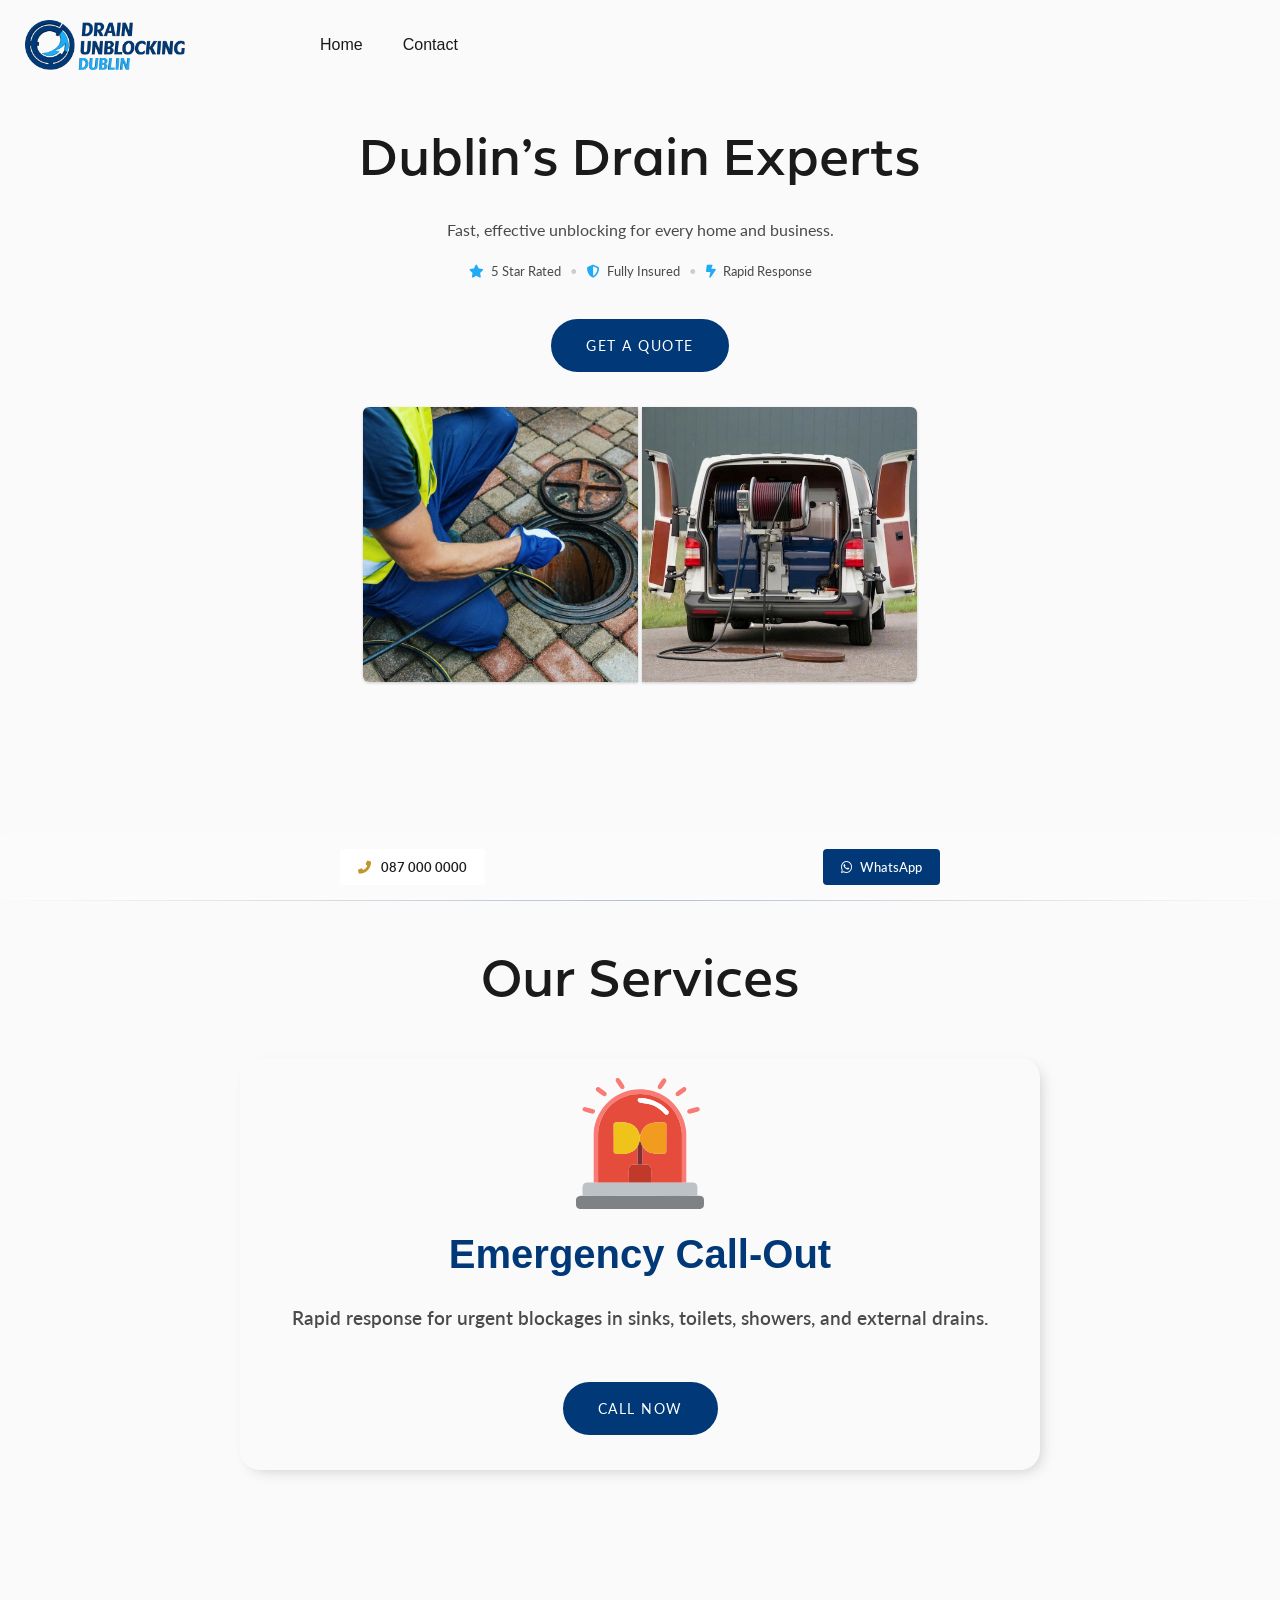
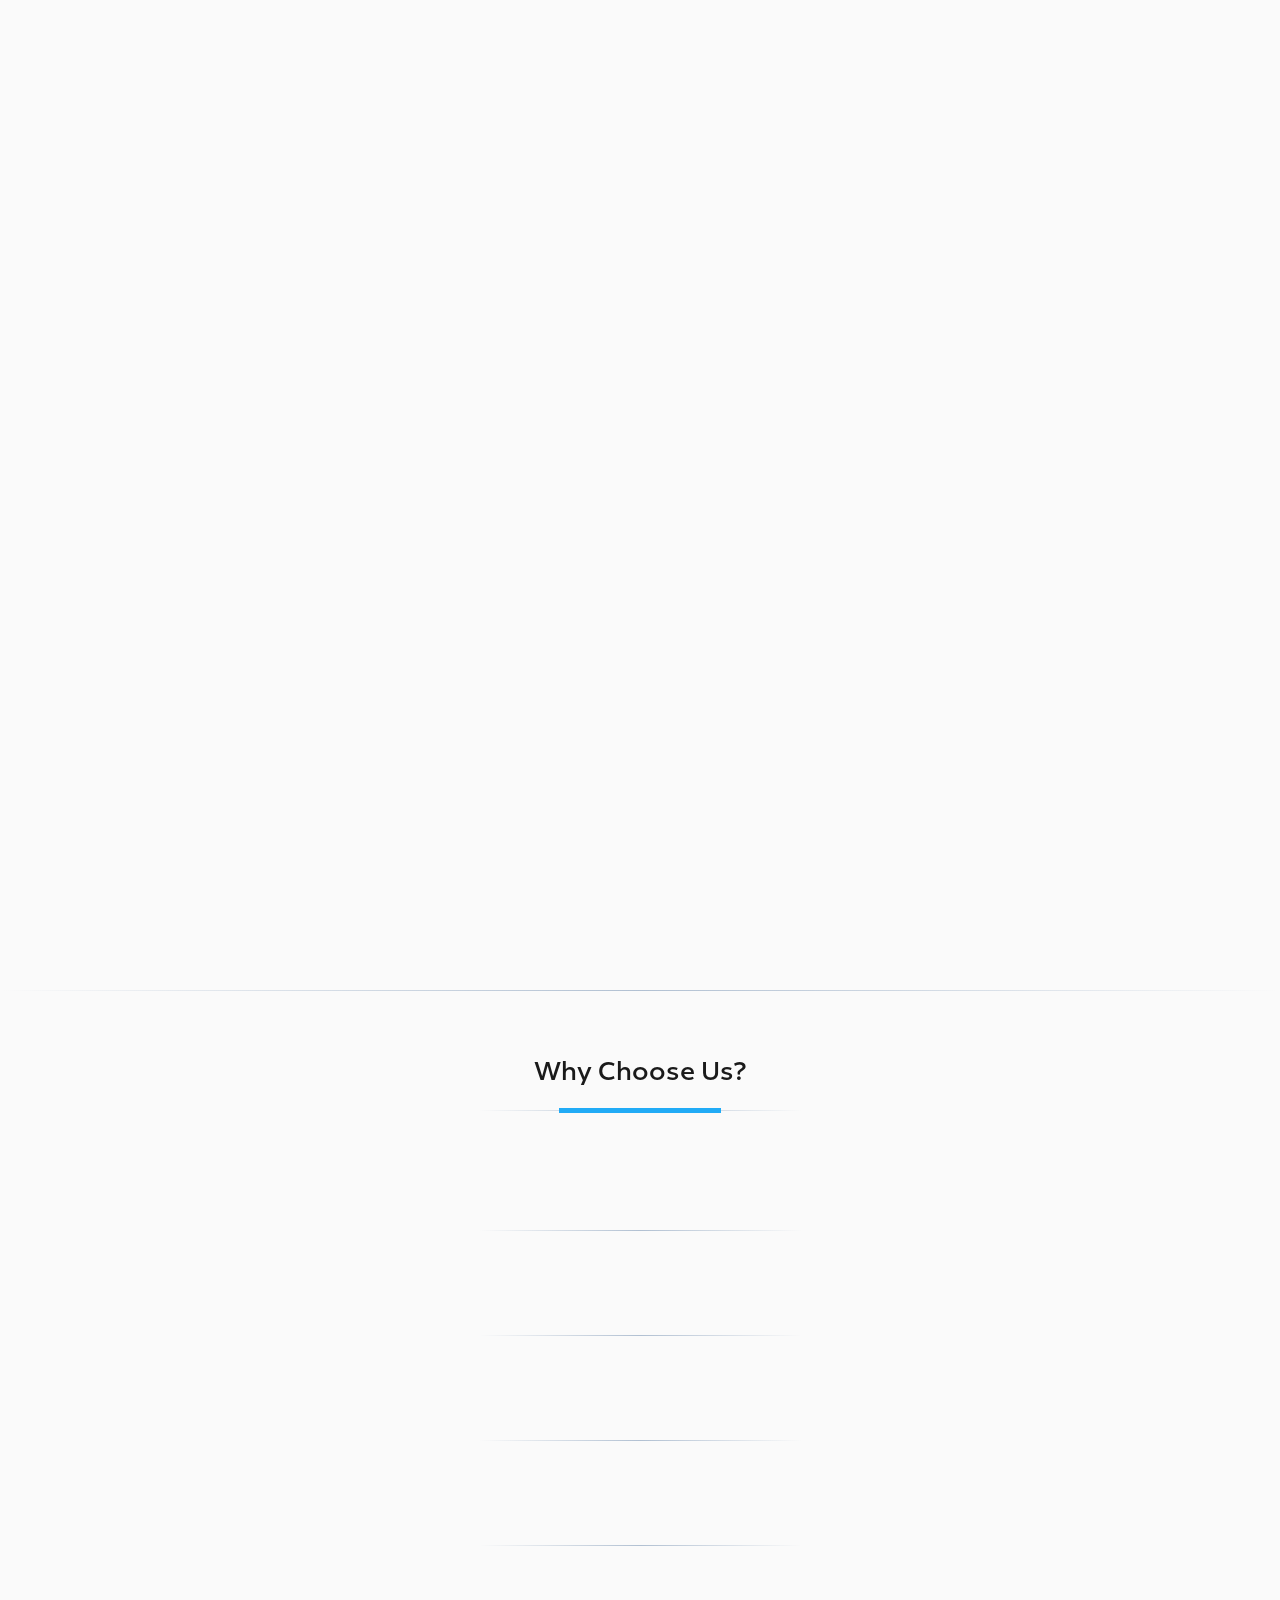
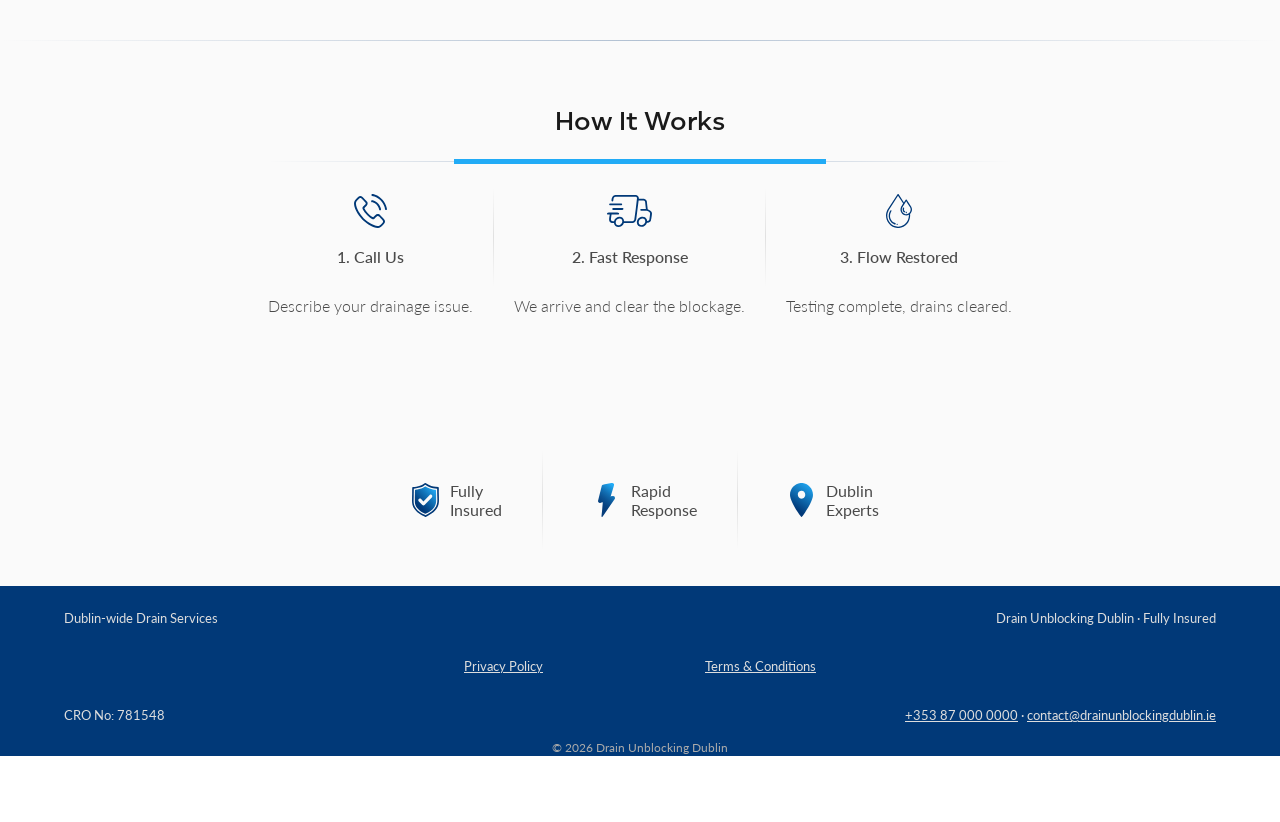
<file: index.html>
<!DOCTYPE html>
<html lang="en">
<head>
    <meta charset="UTF-8">
    <meta name="viewport" content="width=device-width, initial-scale=1.0">
    <title>Drain Unblocking Dublin</title>
    <link rel="apple-touch-icon" href="apple-touch-icon.png"/>
    <link rel="shortcut icon" type="image/x-icon" href="favicon.ico?"/>
    <link rel="preconnect" href="https://fonts.googleapis.com">
    <link rel="preconnect" href="https://fonts.gstatic.com" crossorigin>
    <script src="browser-check.min.js" defer></script>
    <link href="https://fonts.googleapis.com/css2?family=Lato:wght@300;400;700&family=Playfair+Display:wght@400;500;600&display=swap" rel="stylesheet">
    <link rel="stylesheet" href="styles.min.css">
    <link rel="stylesheet" href="https://cdnjs.cloudflare.com/ajax/libs/font-awesome/6.4.0/css/all.min.css">
</head>
<body>
    <div class="site-wrapper">

        <header>
            <a href="./" class="logo-container"> 
                <img src="static/images/logo-1024.png">
            </a>
            <div class="header-nav">
                <a href="./">Home</a>
                <a href="contact">Contact</a>
            </div>
        </header>
        <main>
            <section class="hero">
                <h1>Dublin’s Drain Experts</h1>
                <p class="sub">
                    Fast, effective unblocking for every home and business.
                </p>
                <div class="tb">
                    <span><i class="fas fa-star trust-icon"></i> 5 Star Rated</span>
                    <span class="dot">•</span>
                    <span><i class="fas fa-shield-alt trust-icon"></i> Fully Insured</span>
                    <span class="dot">•</span>
                    <span><i class="fas fa-bolt-lightning trust-icon"></i> Rapid Response</span>
                </div>
                <a href="contact" class="btn-primary">Get a Quote</a>
                <div class="side-images-container">
                    <img class="reveal-from-left-slow" src="static/images/hero-image-1.webp">
                    <img class="reveal-from-right-slow" src="static/images/hero-image-2.webp">
                </div>
                <div class="service-story-reel">
                    <div class="reel-item">Emergency unblocking</div>
                    <div class="reel-item">Kitchen Sinks</div>
                    <div class="reel-item">Outdoor Drains</div>
                    <div class="reel-item">Showers & Baths</div>
                    <div class="reel-item">Toilets</div>
                    <div class="reel-item">Slow Drains</div>
                    <div class="reel-item">Maintenance Cleans</div>
                    <div class="reel-item">CCTV Inspections</div>
                </div>
            </section>
            <div class="hf"></div>

            <section class="services">
                <div class="services-title">
                    <h1>Our Services</h1>
                </div>
                <div class="services-external">
                    <img class="emergency-icon" src="static/images/emergency.svg">
                    <h2>Emergency Call-Out</h2>
                    <p>Rapid response for urgent blockages in sinks, toilets, showers, and external drains.</p>
                    <br>
                    <a href="tel:+353870000000" class="btn-primary">Call Now</a>
                </div>

                <div class="services-main">
                    <div class="services-grid">
                        <div class="services-grid-item reveal-on-scroll-fade">
                            <div class="image-container">
                                <img src="static/images/kitchen-sink.webp" alt="Kitchen Sinks">
                            </div>
                            <h3>Kitchen Sinks</h3>
                            <p>Removing grease, food debris, and stubborn sink clogs.</p>
                        </div>
                        <div class="services-grid-item reveal-on-scroll-fade">
                            <div class="image-container">
                                <img src="static/images/outdoor-drains.webp" alt="Outdoor Drains">
                            </div>
                            <h3>Outdoor Drains</h3>
                            <p>Professional cleaning for external drains and main sewer lines.</p>
                        </div>
                        <div class="services-grid-item reveal-on-scroll-fade">
                            <div class="image-container">
                                <img src="static/images/showers-baths.webp" alt="Showers & Baths">
                            </div>
                            <h3>Showers & Baths</h3>
                            <p>Clearing hair, soap scum, and slow-draining bath pipes.</p>
                        </div>
                        <div class="services-grid-item reveal-on-scroll-fade">
                            <div class="image-container">
                                <img src="static/images/toilet.webp" alt="Toilet Unblocking">
                            </div>
                            <h3>Toilet Unblocking</h3>
                            <p>Safe, fast, and effective toilet clearance solutions.</p>
                        </div>
                        <div class="services-grid-item reveal-on-scroll-fade">
                            <div class="image-container">
                                <img src="static/images/slow-sink.webp" alt="Slow Draining Sinks">
                            </div>
                            <h3>Slow Draining Sinks</h3>
                            <p>Restoring full flow to sluggish drains and pipes.</p>
                        </div>
                        <div class="services-grid-item reveal-on-scroll-fade">
                            <div class="image-container">
                                <img src="static/images/clearing.webp" alt="Preventative Cleaning">
                            </div>
                            <h3>Preventative Cleaning</h3>
                            <p>Maintenance services to stop blockages before they start.</p>
                        </div>
                        <div class="services-grid-item reveal-on-scroll-fade">
                            <div class="image-container">
                                <img src="static/images/cctv.webp" alt="CCTV Surveys">
                            </div>
                            <h3>CCTV Surveys</h3>
                            <p>Pinpoint internal pipe issues with high-tech camera inspections.</p>
                        </div>
                    </div>
                </div>
            </section>
            <div class="hf"></div>
            <section class="trust-section">
                <h2>Why Choose Us?</h2>
                <div class="horizontal-mid">
                    <div class="horizontal-line"></div>
                    <div class="horizontal-line-middle"></div>
                </div>
                <div class="trust-grid-container">
                    <div class="trust-grid">
                        <div class="trust-item trust-item-a reveal-from-right-slow">
                            <div class="trust-item-icon">
                                <img src="static/images/gear.svg">
                            </div>
                            <div class="trust-item-text">
                                <h3>Advanced Equipment</h3>
                                <p>Professional gear for every blockage.</p>
                            </div>
                        </div>
                        <div class="hf"></div>
                        <div class="trust-item trust-item-b reveal-from-left-slow">
                            <div class="trust-item-icon">
                                <img src="static/images/rapid.svg">
                            </div>
                            <div class="trust-item-text">
                                <h3>Rapid Dublin Response</h3>
                                <p>On-site fast when you need us most.</p>
                            </div>
                        </div>
                        <div class="hf"></div>
                        <div class="trust-item trust-item-c reveal-from-right-slow">
                            <div class="trust-item-icon">
                                <img src="static/images/clean.svg">
                            </div>
                            <div class="trust-item-text">
                                <h3>Clean & Respectful</h3>
                                <p>We leave your property spotless.</p>
                            </div>
                        </div>
                        <div class="hf"></div>
                        <div class="trust-item trust-item-d reveal-from-left-slow">
                            <div class="trust-item-icon">
                               <img src="static/images/proven.svg">
                            </div>
                            <div class="trust-item-text">
                                <h3>Proven Expertise</h3>
                                <p>Skilled technicians you can trust.</p>
                            </div>
                        </div>
                        <div class="hf"></div>
                        <div class="trust-item trust-item-e reveal-from-right-slow">
                            <div class="trust-item-icon">
                                <img src="static/images/star.svg">
                            </div>
                            <div class="trust-item-text">
                                <h3>5-Star Rated</h3>
                                <p>Trusted by homeowners across Dublin.</p>
                            </div>
                        </div>
                    </div>
                </div>
            </section>
        
            <div class="hf"></div>
            <section class="trust-section">
                <h2>How It Works</h2>
                <div class="horizontal-mid">
                    <div class="horizontal-line"></div>
                    <div class="horizontal-line-middle"></div>
                </div>
                <div class="walkthrough-grid-container">
                    <div class="walkthrough-grid">
                        <div class="walkthrough-item">
                            <div class="walkthrough-item-icon">
                                <a href="tel:353870000000">
                                    <img src="static/images/call.svg">
                                </a>
                            </div>
                            <div class="walkthrough-item-text">
                                <p class="walkthrough-item-title">1. Call Us</p>
                                <br>
                                <p>Describe your drainage issue.</p>
                            </div>
                        </div>
                        <div class="vertical-line"></div>
                        <div class="walkthrough-item">
                            <div class="walkthrough-item-icon">
                                <img src="static/images/van.svg">
                            </div>
                            <div class="walkthrough-item-text">
                                <p class="walkthrough-item-title">2. Fast Response</p>
                                <br>
                                <p>We arrive and clear the blockage.</p>
                            </div>
                        </div>
                        <div class="vertical-line"></div>
                        <div class="walkthrough-item">
                            <div class="walkthrough-item-icon">
                                <img src="static/images/water.svg">
                            </div>
                            <div class="walkthrough-item-text">
                                <p class="walkthrough-item-title">3. Flow Restored</p>
                                <br>
                                <p>Testing complete, drains cleared.</p>
                            </div>
                        </div>
                    </div>

                </div>
            </section>
            <section class="water-image-section">
                <div class="water-image-container">
                    <img class="water-image" src="static/images/water.webp">
                </div>
            </section>
            <section class="quick-info-section">
                <div class="walkthrough-grid-container">
                    <div class="info-grid">
                        <div class="info-item">
                            <div class="info-item-icon">
                                <img src="static/images/shield.svg">
                            </div>
                            <div class="walkthrough-item-text">
                                <p>Fully<br>Insured</p>
                            </div>
                        </div>
                        <div class="vertical-line"></div>
                        <div class="info-item">
                            <div class="info-item-icon">
                                <img src="static/images/bolt.svg">
                            </div>
                            <div class="walkthrough-item-text">
                                <p>Rapid<br>Response</p>
                            </div>
                        </div>
                        <div class="vertical-line"></div>
                        <div class="info-item">
                            <div class="info-item-icon">
                                <img src="static/images/location-pin.svg">
                            </div>
                            <div class="walkthrough-item-text">
                                <p>Dublin<br>Experts</p>
                            </div>
                        </div>
                    </div>

                </div>
            </section>
        </main>
        <div id="fullscreen-spinner" class="fixed loading-spinner-container spinner show">
            <div class="spinner-border show-spinner" role="status">
                <span hidden>Loading...</span>
            </div>
        </div>
        <footer class="footer">
            <div class="container footer-inner">
                <span>Dublin-wide Drain Services</span>
                <span>Drain Unblocking Dublin · Fully Insured</span>
            </div>
            <div class="container footer-inner footer-links">
                <a href="privacy-policy">Privacy Policy</a>
                <a href="terms-conditions">Terms &amp; Conditions</a>
            </div>
            <div class="container footer-business-details">
                <div class="footer-inner">
                    <span>CRO No: 781548</span>
                    <span class="footer-contact"><a href="tel:+353870000000">+353 87 000 0000</a> · <a href="mailto:contact@drainunblockingdublin.ie">contact@drainunblockingdublin.ie</a></span>
                </div>
            </div>
            <p class="copyright">© 2026 Drain Unblocking Dublin</p>
        </footer>
    </div>
    <div class="sticky-footer">
        <div class="footer-content">
            <a href="tel:+353870000000" class="phone-link">
                <i class="fas fa-phone-alt phone-icon"></i> 087 000 0000
            </a>
            <a href="https://wa.me/353870000000" class="whatsapp-btn">
                <i class="fab fa-whatsapp"></i> WhatsApp
            </a>
        </div>
    </div>
<script src="loader.min.js"></script>
<script src="carousel.min.js"></script>
</body>
</html>
</file>
<file: styles.min.css>
.swal2-popup.swal2-modal.swal2-show,html{background-color:#fff}.skeleton,.skeleton span{color:rgba(255,255,255,0)!important}body,html{overflow-x:hidden}#fullscreen-spinner,.sw{width:100%;display:flex}.header-nav a,a{-webkit-tap-highlight-color:transparent}.btn-primary,.header-nav a,.logo-container,.sub-bold span a{text-decoration:none}.services-external,.services-grid-item{box-shadow:rgba(0,0,0,.2) 5px 5px 15px -5px}#fullscreen-spinner,#submit-spinner{transition:.3s;z-index:9999;pointer-events:none}@font-face{font-family:'Helios Antique Semi Bold';font-style:normal;font-weight:400;src:local('Helios Antique Semi Bold'),url('static/fonts/Helios-Antique-Semi-Bold.woff') format('woff')}@font-face{font-family:MainFont;src:url(static/fonts/main-Regular.woff2) format("woff2"),url(static/fonts/main-Regular.woff) format("woff");font-weight:400;font-style:normal;font-display:swap}@font-face{font-family:MainFont;src:url(static/fonts/main-SemiBold.woff2) format("woff2"),url(static/fonts/main-SemiBold.woff) format("woff");font-weight:500;font-style:normal;font-display:swap}@font-face{font-family:MainFont;src:url(static/fonts/main-Bold.woff2) format("woff2"),url(static/fonts/main-Bold.woff) format("woff");font-weight:600;font-style:normal;font-display:swap}@font-face{font-family:MainFont;src:url(static/fonts/main-ExtraBold.woff2) format("woff2"),url(static/fonts/main-ExtraBold.woff) format("woff");font-weight:700;font-style:normal;font-display:swap}:root{--primary-text:#1a1a1a;--secondary-text:#4a4a4a;--navy-blue:#013978;--light-blue:#21ABF6;--gold:#c1962b;--white:#ffffff;--bg-color:#fcfcfc}*{box-sizing:border-box;margin:0;padding:0}.site-wrapper{background:#fafafa}.contact-title p.sub-bold{font-weight:600;font-size:18px;line-height:1.6;margin-bottom:20px;color:var(--primary-text)}.sub-bold span a{color:#950606;font-weight:900;font-family:Inter,sans-serif}body::before{position:fixed;top:0;left:0;width:100%;height:100%}html.is-samsung.is-samsung-dark,html.is-samsung.is-samsung-dark #fullscreen-spinner{background-color:#888!important}html.is-samsung.is-samsung-dark header img{src:url(static/images/logo-1024-dark.png)}html.is-samsung.is-samsung-dark .header-nav a{color:#fff}html.is-samsung.is-samsung-dark .header-nav a.active{color:var(--gold)}html.is-samsung.is-samsung-dark .hf{background:linear-gradient(to right,transparent,#fe0,transparent)!important}html.is-samsung.is-samsung-dark .reel-item,html.is-samsung.is-samsung-dark .stacked-headline p,html.is-samsung.is-samsung-dark .trust-item i,html.is-samsung.is-samsung-dark h1,html.is-samsung.is-samsung-dark h2,html.is-samsung.is-samsung-dark h3{color:#fff!important}html.is-samsung.is-samsung-dark .btn-primary{background-color:#213358}.text-left,form p{text-align:left}html{overflow-x:clip}textarea{resize:none;min-height:100px}.reveal-on-scroll{opacity:0;transform:translateY(40px);will-change:opacity,transform}.reveal-on-scroll.is-visible{opacity:1;transform:translateY(0);transition:opacity 1s cubic-bezier(.25, 1, .5, 1),transform 1s cubic-bezier(.25, 1, .5, 1)}.reveal-on-scroll-fade{opacity:0;transform:translateY(10px)}.reveal-on-scroll-fade.is-visible{opacity:1;transform:translateY(0);transition:opacity .8s,transform .8s}.reveal-from-left,.reveal-from-left-fast,.reveal-from-left-slow{opacity:0;transform:translateX(-100px);will-change:opacity,transform}.reveal-from-right,.reveal-from-right-fast,.reveal-from-right-slow{opacity:0;transform:translateX(100px);will-change:opacity,transform}.reveal-from-left.is-visible,.reveal-from-right.is-visible{opacity:1;transform:translateX(0);transition:opacity 1s cubic-bezier(.25, 1, .5, 1),transform 1.5s}.reveal-from-left-slow.is-visible,.reveal-from-right-slow.is-visible{opacity:1;transform:translateX(0);transition:opacity 1s cubic-bezier(.25, 1, .5, 1),transform 3s}.reveal-from-left-fast.is-visible,.reveal-from-right-fast.is-visible{opacity:1;transform:translateX(0);transition:opacity .8s cubic-bezier(.25, 1, .5, 1),transform .8s}.skeleton{animation:1s linear infinite alternate skeleton-loading;opacity:.7;border:none!important;pointer-events:none!important;transition:.2s ease-in-out}.skeleton svg{stroke:rgba(255,255,255,0)!important}.skeleton::placeholder{opacity:0}@keyframes skeleton-loading{0%{background-color:#a3b7c1}100%{background-color:#e0e7ea}}.delay-100{transition-delay:0.1s}.delay-200{transition-delay:0.2s}.delay-300{transition-delay:0.3s}.reveal-scale-up{opacity:0;transform:scale(.95);transition:opacity 1s,transform 1s}.reveal-scale-up.is-visible{opacity:1;transform:scale(1)}body{font-family:Lato,sans-serif;color:var(--primary-text);overflow-x:clip}.sw{overflow:hidden;min-height:100vh;flex-direction:column}.services h2,h1{font-family:"Helios Antique Semi Bold",sans-serif;font-weight:600;line-height:1.2}.header-nav,.services h2{font-family:Inter,sans-serif}#fullscreen-spinner{position:fixed;top:0;left:0;height:100vh;opacity:0;justify-content:center;align-items:center;background:#fff}#fullscreen-spinner.show,#submit-spinner.show{opacity:1;pointer-events:all}.spinner-border{display:inline-block;width:2rem;height:2rem;vertical-align:text-bottom;border:.25em solid var(--navy-blue);border-right-color:transparent;border-radius:50%;-webkit-animation:.75s linear infinite spinner-border;animation:.75s linear infinite spinner-border}.btn-primary,.flex,.header-nav,.sticky-footer,.tb,header,main{display:flex}@keyframes spinner-border{100%{-webkit-transform:rotate(360deg);transform:rotate(360deg)}}header{justify-content:space-between;align-items:center;padding:20px 15px;background-color:transparent;z-index:100}.flex-row,.images-grid{flex-direction:row}.minimized{height:0;width:0}.flex-col,.uc{flex-direction:column}.text-center{text-align:center}.text-right{text-align:right}.hf,.horizontal-line{height:1px;width:100%;background:linear-gradient(to right,transparent,rgba(9,59,118,.3),transparent)}.horizontal-mid{height:7px;width:100%;margin-bottom:1.2rem}.horizontal-line-middle{height:5px;position:relative;left:25%;bottom:3px;width:50%;background:var(--light-blue)}.logo-container{display:flex;align-items:center;gap:12px;color:inherit}.logo-container img{max-width:160px;height:auto;object-fit:contain;width:38vw}.header-nav a,.menu-btn,h1{color:var(--primary-text)}.menu-btn{font-size:24px;cursor:pointer;background:0 0;border:none}.sub,.tb{color:var(--secondary-text)}.header-nav{align-items:center;gap:20px}.header-nav a{font-weight:500;font-size:16px;transition:color .3s}.services-external-img-container img,.services-grid-item img{transition:transform .6s cubic-bezier(.25, .46, .45, .94),filter .6s;will-change:transform}.header-nav a:active,.header-nav a:focus,.header-nav a:hover{background-color:rgba(0,0,0,0)}.header-nav a.active{color:var(--navy-blue);font-weight:600}main{flex:1;flex-direction:column}.contact-title,.cs,.hero,.services{position:relative;text-align:center;padding:20px 25px 10px;max-width:850px;margin:0 auto;z-index:10}.sub,h1{margin-bottom:20px}.hero{min-height:90vh;display:flex;flex-direction:column}.hero h1{font-size:clamp(1.5rem, 7vw, 3rem)}.contact-title h1{margin-bottom:10px}.contact-title p{font-size:clamp(16px, 2.5vw, 20px)}.services h2{font-size:clamp(1.5rem, 5.2vw, 2.5rem);margin-bottom:25px;color:var(--navy-blue);font-weight:800}.hero-subcontent p,.image-text h3,form p{font-weight:300}.cs h3,.image-text h3,.micro-copy,.submit-btn p,input,textarea{font-family:Lato,sans-serif}.help-section h3,.services-grid-item h3,.stacked-headline{font-family:"Helios Antique Semi Bold",sans-serif}h1{font-size:34px}.sub{font-weight:400;font-size:16px;line-height:1.6}.tb{justify-content:center;align-items:center;flex-wrap:wrap;gap:4px;font-size:13px;margin-bottom:40px}.trust-icon{color:var(--light-blue);margin-right:4px}.dot{color:#ccc;margin:0 5px}.btn-primary{background-color:var(--navy-blue);color:#fff;padding:18px 35px;font-size:14px;font-weight:400;text-transform:uppercase;letter-spacing:1.5px;width:fit-content;align-items:center;margin-inline:auto;margin-bottom:15px;border-radius:100px;user-select:none;transition:background-color .3s}.image-text h3.bold,.phone-link{font-weight:600}.micro-copy{font-size:11px;color:#999;margin-bottom:20px}.image-wrapper{position:relative;width:100%;height:450px;margin-top:-20px;overflow:hidden;background-color:var(--bg-color)}.hero-image,.images-grid-left img,.preview-item img{height:100%;width:100%;object-fit:cover}.hero-image{object-position:center bottom;-webkit-mask-image:linear-gradient(to bottom,transparent 0%,black 25%);mask-image:linear-gradient(to bottom,transparent 0%,black 25%)}.image-text{position:absolute;bottom:30px;left:25px;z-index:20;text-shadow:0 2px 4px rgba(0,0,0,.3)}.image-wrapper::after,.sticky-footer{bottom:0;left:0;pointer-events:none;width:100%}.image-text h3{font-size:20px;color:#fff;margin-bottom:4px}.image-wrapper::after{content:"";position:absolute;height:40%;background:linear-gradient(to top,rgba(0,0,0,.5),transparent)}.sticky-footer{position:sticky;padding:15px 25px;justify-content:center;flex-direction:column;align-items:center;z-index:200;background-color:rgba(255,255,255,.3);backdrop-filter:blur(3px);-webkit-backdrop-filter:blur(3px)}.page-footer p,.sticky-footer p{font-size:12px;color:var(--secondary-text);margin-top:14px}.hero-subcontent p,.services-external p{color:var(--secondary-text);font-size:clamp(.8rem, 3.7vw, 19px);line-height:1.6;margin-bottom:30px}.page-footer{align-items:center;justify-content:center;text-align:center}.phone-link,.whatsapp-btn{text-decoration:none;padding:10px 18px;border-radius:4px;font-size:13px;pointer-events:auto;display:flex}.footer-content{width:100%;max-width:600px;display:flex;justify-content:space-between;align-items:center}.phone-link{color:var(--primary-text);align-items:center;gap:10px;background:#fff}.phone-icon{color:var(--gold);font-size:13px}.whatsapp-btn{background-color:var(--navy-blue);color:#fff;font-weight:500;align-items:center;gap:8px}.stacked-headline{color:var(--navy-blue);font-size:clamp(1rem, 4.5vw, 24px);font-weight:500;margin-bottom:20px;line-height:1.2;letter-spacing:1px;align-self:center;display:flex;align-items:flex-end}.hero-subcontent{position:relative;text-align:center;padding:10px 25px;max-width:600px;margin:0 auto;z-index:10}.hero-subcontent h1,.services{margin-top:30px}.services-external p{font-weight:600}.images-grid{margin-bottom:60px;width:100vw;max-width:650px;margin-inline:auto;display:flex;gap:6px}.images-grid-right{gap:6px}.images-grid-right img{width:100%}.services{margin-bottom:60px;max-width:1200px}.services-external,.services-title{margin-bottom:50px}.services-external{border-radius:20px;overflow:hidden;padding:20px 15px;max-width:800px;margin-inline:auto}.emergency-icon{width:25%;max-width:128px;margin-bottom:18px}.services-external-img-container{margin-bottom:20px;border-radius:4px;overflow:hidden}.services-external-img-container img{display:block;width:100%;object-fit:cover}.services-external h2 span,.services-grid-item h3 span.and{font-family:Noto,serif}.services-grid{display:flex;flex-direction:row;gap:12px;row-gap:60px;flex-wrap:wrap;justify-content:center}.services-grid .services-grid-item:first-child .image-container{border-radius:6px 0 0 6px}.services-grid .services-grid-item:last-child .image-container,.side-images-container img:last-child{border-radius:0 6px 6px 0}.services-grid-item{width:30%;min-width:min(300px,100%);border-radius:12px;background-color:#fff}.image-container{position:relative;overflow:hidden;margin-bottom:10px;padding:12px}.plaster-warmth img{filter:sepia(20%) saturate(160%) hue-rotate(-25deg) brightness(95%) contrast(95%)}.services-grid-item img{vertical-align:middle;width:100%;height:130px;object-fit:contain}.services-grid-item h3{color:var(--primary-text);font-size:clamp(1rem, 3.8vw, 20px);font-weight:500;margin-bottom:20px;height:28px;line-height:1.2;padding-inline:12px}.services-grid-item p,form p{color:var(--secondary-text);line-height:1.6}.services-grid-item p{font-weight:400;font-size:clamp(.8rem, 3.7vw, 16px);margin-bottom:30px;padding-inline:12px}section.cs{padding:20px 10px 0;margin:40px auto 60px}.cs h3{color:var(--primary-text);font-size:clamp(14px, 3.4vw, 19px);padding-inline:10px;font-weight:500;margin-bottom:20px;height:40px;line-height:1.2}form p,input,textarea{font-size:clamp(12px, 4.3vw, 16px)}.uc,input,textarea{padding:15px;background-color:transparent}.form-wrapper{width:100%;max-width:900px}form{display:flex;gap:30px;flex-wrap:wrap}.left-column,.right-column{flex:1;min-width:300px;display:flex;flex-direction:column;gap:15px}form p{margin-left:12px}input,textarea{width:100%;border:1px solid #e0dada;border-radius:4px;color:#333;outline:0;transition:border-color .3s}input:focus,textarea:focus{border-color:#888}::placeholder{color:#6e6e6e;opacity:.8}input.pale-placeholder::placeholder{color:#888;font-style:italic}.uc{border:1px solid #e0dada;border-radius:6px;min-height:220px;display:flex;align-items:center}.upload-trigger{display:flex;flex-direction:column;align-items:center;cursor:pointer;width:100%;padding:10px;border-radius:4px;transition:background-color .2s,border-color .2s,transform .2s}.upload-trigger.drag-over{background-color:#f0f8ff;border-color:#3b82f6;transform:scale(1.02)}.upload-title{margin-top:10px;font-size:18px;color:#555}.upload-status{margin-top:5px;font-size:14px;color:#888;font-style:italic;margin-bottom:15px}.upload-text{margin-top:5px;font-size:12px;color:#888}.remove-btn,.submit-btn{color:#fff;cursor:pointer}.image-previews{display:grid;position:relative;grid-template-columns:repeat(4,1fr);gap:10px;width:100%;margin-top:10px}#submit-spinner{position:absolute;top:50%;left:30px;transform:translate(-50%,-50%);opacity:0;display:flex;justify-content:center;align-items:center}#submit-spinner .spinner-border{border:.25em solid #fff;border-right-color:transparent}.preview-item{position:relative;width:100%;aspect-ratio:1;border-radius:4px;overflow:hidden;border:1px solid #ddd}.remove-btn{position:absolute;top:2px;right:2px;background-color:rgba(54,59,78,.9);border:none;border-radius:50%;width:20px;height:20px;font-size:12px;display:flex;align-items:center;justify-content:center;line-height:1}.submit-btn,.submit-btn p{font-weight:200;font-size:20px}.submit-btn{position:relative;font-family:Lato,sans-serif;background-color:var(--navy-blue);padding-inline:15px;padding-block:20px;border:none;border-radius:4px;margin-top:5px;transition:background-color .3s}.submit-btn p{color:#fff;text-align:center;margin:0;line-height:1}.submit-btn p span{opacity:.7;font-size:14px}@media (hover:hover) and (pointer:fine){.services-external-img-container:hover img{transform:scale(1.05);filter:brightness(1.015)}.header-nav a:hover{color:var(--navy-blue)}.btn-primary:hover{background-color:#2c3e56}.upload-trigger:hover{background-color:rgba(0,0,0,.02)}.remove-btn:hover{background-color:#d9534f}.submit-btn:hover{background-color:#2c3040}}.help-section{text-align:right;margin:50px auto 0;display:flex;flex-direction:column;gap:10px;align-items:center;max-width:600px;color:var(--navy-blue)}.help-section h3{margin-bottom:10px;font-size:clamp(16px, 7vw, 24px)}.help-section p{font-family:Lato,sans-serif;font-weight:300;font-size:clamp(12px, 4.3vw, 16px)}.help-section h4,.swal2-title{font-family:"Helios Antique Semi Bold",sans-serif}.help-section h4{font-size:clamp(14px, 4.5vw, 18px)}input[name=subject]{position:absolute;left:-9999px}textarea[name=message]{line-height:1.5}.include-list{display:flex;flex-direction:column;gap:10px;margin-top:20px}.include-item{display:flex;flex-direction:row;gap:18px;margin-bottom:10px;align-items:center}.include-item-details{display:flex;flex-direction:column;align-items:flex-start;gap:2px;text-align:left}.swal2-icon.swal2-success.swal2-icon-show{border-color:var(--navy-blue)!important;color:var(--navy-blue)!important}.swal2-success-line-long,.swal2-success-line-tip{background-color:var(--navy-blue)!important}.swal2-icon.swal2-warning.swal2-icon-show{border-color:#950606cc;color:#950606}.swal2-confirm.swal2-styled{background-color:var(--navy-blue)}.swal2-success-circular-line-left,.swal2-success-circular-line-right,.swal2-success-fix{background-color:rgba(0,0,0,0)!important}.swal2-success-ring{border:.25em solid var(--navy-blue)!important}.swal2-title{color:var(--navy-blue)!important;font-size:24px;font-weight:500;margin-bottom:20px;line-height:1.2}.swal2-html-container{font-family:Lato,sans-serif;font-weight:300;font-size:19px;color:var(--navy-blue)!important}.feature-tagline,.reel-item{font-family:MainFont,sans-serif}@media (max-width:768px){.help-section{text-align:center}.thumbnails{justify-content:center}.image-previews{grid-template-columns:repeat(3,1fr)}}.service-story-reel{position:relative;width:100%;max-width:800px;margin:20px auto;display:flex;align-items:center;justify-content:center;overflow:hidden;background-color:transparent;height:100px;flex-grow:1}.reel-item{position:absolute;color:var(--navy-blue);font-size:clamp(1.5rem, 7vw, 2rem);line-height:1;font-weight:500;user-select:none;letter-spacing:1px;text-align:center;opacity:0;transform:translateY(10px);animation:16s infinite fadeCycle}.reel-item:first-child{animation-delay:0s}.reel-item:nth-child(2){animation-delay:2s}.reel-item:nth-child(3){animation-delay:4s}.reel-item:nth-child(4){animation-delay:6s}.reel-item:nth-child(5){animation-delay:8s}.reel-item:nth-child(6){animation-delay:10s}.reel-item:nth-child(7){animation-delay:12s}.reel-item:nth-child(8){animation-delay:14s}@keyframes fadeCycle{0%{opacity:0;transform:translateY(10px)}10%,2.5%{opacity:1;transform:translateY(0)}12.5%{opacity:0;transform:translateY(-10px)}100%{opacity:0}}.side-images-container{display:flex;flex-direction:row;position:relative;gap:4px;justify-content:center;margin-top:20px}.side-images-container img{width:275px;max-width:50%;max-height:min(calc(100% - 12px),200px);object-fit:cover;border-radius:6px 0 0 6px;box-shadow:0 1px 3px rgba(0,0,0,.2)}.feature-tagline{font-size:1.2rem;color:var(--primary-text);margin-bottom:1rem;font-weight:600}.feature-list{list-style:none;padding:0;margin:1.5rem 0;text-align:left;display:inline-block}.quick-info-section,.trust-section{text-align:center;margin-inline:auto;width:fit-content}.feature-list li{margin-bottom:.5rem;font-family:Lato,sans-serif;color:var(--secondary-text)}.bottom-cta h2,.trust-item-text h3,.trust-section h2{font-family:"Helios Antique Semi Bold",sans-serif}.feature-list li i{color:var(--gold);margin-right:10px}.trust-section{padding:4rem 2rem 0}.quick-info-section{padding:0 1rem 1rem;position:relative;top:-20px}.trust-section h2{margin-bottom:1.4rem;color:var(--primary-text)}.trust-grid-container{max-width:465px;margin:0 auto;width:fit-content}.trust-grid{display:grid;grid-template-columns:repeat(1,1fr);gap:10px;justify-items:left}.trust-item{padding:1rem 0;border-radius:4px;text-align:left;display:flex;align-items:center;color:var(--secondary-text);font-weight:400;font-size:16px;justify-content:center;gap:20px}.bottom-cta,.card,.info-item,.walkthrough-item{text-align:center}.info-item-icon,.trust-item-icon,.walkthrough-item-icon{width:48px;height:48px;display:flex;align-items:center;justify-content:center}.walkthrough-item-icon a{width:64px;height:48px;display:flex;justify-content:center;align-items:center}.info-grid,.trust-item-text,.walkthrough-grid{flex-direction:column;display:flex}.walkthrough-item-title{font-weight:500;height:30px}.info-item-icon img,.trust-item-icon img,.walkthrough-item-icon img{max-width:70%;max-height:70%;object-fit:contain}.trust-item-text i{color:var(--navy-blue);margin-right:0;font-size:11px;position:relative;bottom:1px}.trust-item-text p{font-size:15px}.trust-item-text h3{color:var(--primary-text);margin-bottom:.5rem;font-weight:600;font-size:clamp(1rem, 4vw, 1.2rem);line-height:normal}.bottom-cta{padding:5rem 2rem}.bottom-cta h2{font-size:2.5rem;margin-bottom:1rem;color:var(--navy-blue)}.bottom-cta p,.info-item,.walkthrough-item{color:var(--secondary-text);font-size:16px}.bottom-cta p{font-family:Lato,sans-serif;margin-bottom:2rem}.carousel-container{width:100%;max-width:400px;height:320px;position:relative;overflow:hidden;margin:0 auto 4rem;border-radius:4px;box-shadow:0 1px 3px rgba(0,0,0,.06)}.carousel-track{width:100%;height:100%;position:relative}.carousel-img{position:absolute;top:0;left:0;width:100%;height:100%;object-fit:cover;opacity:0;transform:translateX(50px);transition:opacity 1s ease-in-out,transform 1s ease-in-out}.map-container,.water-image,.water-image-container{position:relative;width:100%}.carousel-img.active{opacity:1;transform:translateX(0);z-index:2}.carousel-img.exit{opacity:0;transform:translateX(-50px);z-index:1}.info-grid,.walkthrough-grid{gap:20px}.walkthrough-item{display:flex;flex-direction:column;align-items:center;font-weight:300}.info-item{display:flex;flex-direction:row;align-items:center;font-weight:400}.walkthrough-item-icon{margin-bottom:12px;width:64px;height:48px;display:flex;align-items:center;justify-content:center}.vertical-line{height:0;width:0;display:none}.water-image-section{position:relative;z-index:-1}.water-image-container{height:100%;top:-10px;max-width:850px;margin:0 auto}.water-image{height:100%;object-fit:cover;-webkit-mask-image:linear-gradient(to bottom,transparent,#fff 50%),linear-gradient(to top,transparent,#fff 50%);mask-image:linear-gradient(to bottom,transparent,#fff 50%),linear-gradient(to top,transparent,#fff 50%);-webkit-mask-composite:source-in;mask-composite:intersect}.card{background-color:#fff;max-width:850px;padding:40px 30px;margin-inline:auto}.card h1{font-size:26px;font-weight:700;margin-bottom:20px;line-height:1.3}.card p{color:#6a737d;font-size:16px;line-height:1.6;margin-bottom:30px}.map-container{height:350px;border-radius:10px;overflow:hidden;margin-bottom:30px;background-color:#e5e3df}.map-container img{width:100%;height:100%;object-fit:cover;touch-action:none;-webkit-user-drag:none;user-select:none}.map-controls{position:absolute;right:10px;top:10px;display:flex;flex-direction:column;gap:2px}.control-btn{background:#fff;border:1px solid #ccc;width:30px;height:30px;display:flex;align-items:center;justify-content:center;font-size:20px;color:#555;cursor:pointer;user-select:none}.features{list-style:none;padding:0;margin:0;text-align:left;display:inline-block}.feature{display:flex;align-items:center;margin-bottom:15px;color:#1e2a44;font-weight:600;font-size:17px}.check-icon{background-color:var(--navy-blue);color:#fff;width:22px;height:22px;border-radius:50%;display:flex;align-items:center;justify-content:center;margin-right:12px;font-size:12px;flex-shrink:0}.footer,.footer-inner a{color:#ddd}.check-icon::after{content:"L";transform:scaleX(-1) rotate(-45deg);margin-top:-2px}.footer{background:var(--navy-blue);padding:24px 0 1px;z-index:1;position:relative}.copyright,.footer .address{text-align:center;color:#aaa}.footer .container{width:100%;max-width:1200px;padding:0 24px;margin:0 auto}.footer .address{font-size:11px}.footer-inner{display:flex;justify-content:space-between;font-size:13px}.footer .footer-links{margin-block:32px;max-width:400px}.footer-business-details{display:flex;flex-direction:column;font-size:13px;line-height:1.4}.terms-section{margin-bottom:2rem}.privacy-section a,.refund-section a,.terms-section a{color:#000}.privacy-container,.terms-container{width:100%;max-width:1200px;padding:0 24px 4rem;margin:30px auto 0;font-family:'Open Sans',sans-serif;background:linear-gradient(180deg,#fff 99%,var(--navy-blue) 100%)}.privacy-container h1,.terms-container h1{font-size:clamp(1.6rem, 7vw, 2.5rem);margin-block-start:0.67rem;margin-block-end:0.67rem;margin-inline-start:0;margin-inline-end:0;font-weight:700}.privacy-container p,.terms-container p{margin-block-start:1rem;margin-block-end:2rem;margin-inline-start:0;margin-inline-end:0;font-size:clamp(.9rem, 3vw, 1rem);line-height:1.5}.privacy-section h3,.privacy-section p,.privacy-section ul,.terms-section h3,.terms-section p,.terms-section ul{margin-block-start:1rem;margin-block-end:1rem;margin-inline-start:0;margin-inline-end:0}.privacy-container .last-updated,.terms-container .last-updated{font-size:13px;color:#777;margin-bottom:16px}.privacy-section h3,.terms-section h3{font-size:1.17em;font-weight:700;font-family:'Open Sans',sans-serif}.privacy-section ul,.terms-section ul{padding-inline-start:40px}.copyright{font-size:12px;margin-top:1rem}@media (min-width:400px){.walkthrough-grid{display:flex;flex-direction:row;gap:20px}.info-grid{display:flex;flex-direction:row;gap:9px}.info-item{text-align:left}.vertical-line{display:block;height:100px;width:1px;background:linear-gradient(to bottom,rgba(0,0,0,0),rgba(0,0,0,.1),rgba(0,0,0,0))}}@media (max-width:767px){.footer-inner{display:flex;flex-direction:column;align-items:center;gap:4px}.footer-contact{text-align:center;margin-bottom:12px}}@media (min-width:768px){.hero,.hero-subcontent{max-width:1000px}h1{font-size:48px;margin-bottom:30px}.hero{padding-top:40px}.image-wrapper{height:600px}.cs{padding:20px 30px 0}header{justify-content:flex-start;gap:135px;padding:20px 25px}.header-nav,.info-grid{gap:40px}.trust-grid-container{max-width:800px}.quick-info-section{padding:0 2rem 1rem}}
</file>
